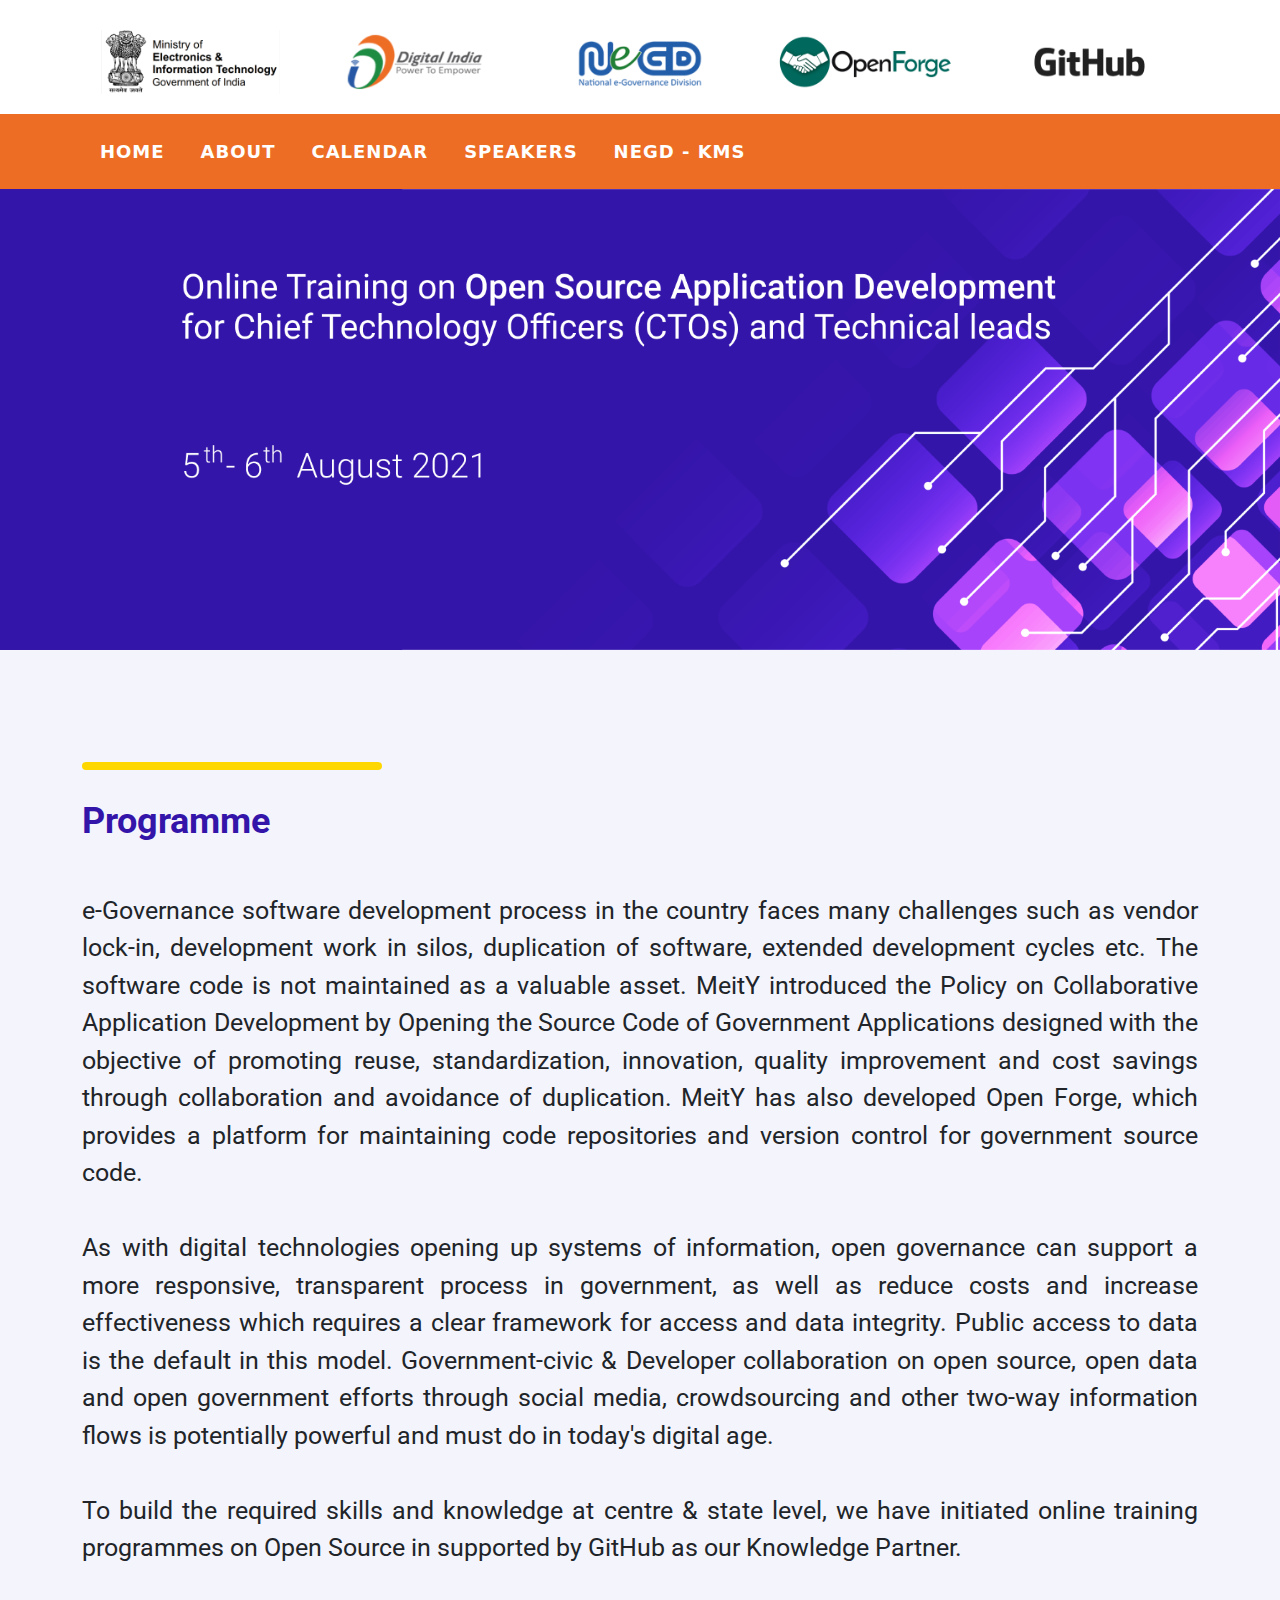
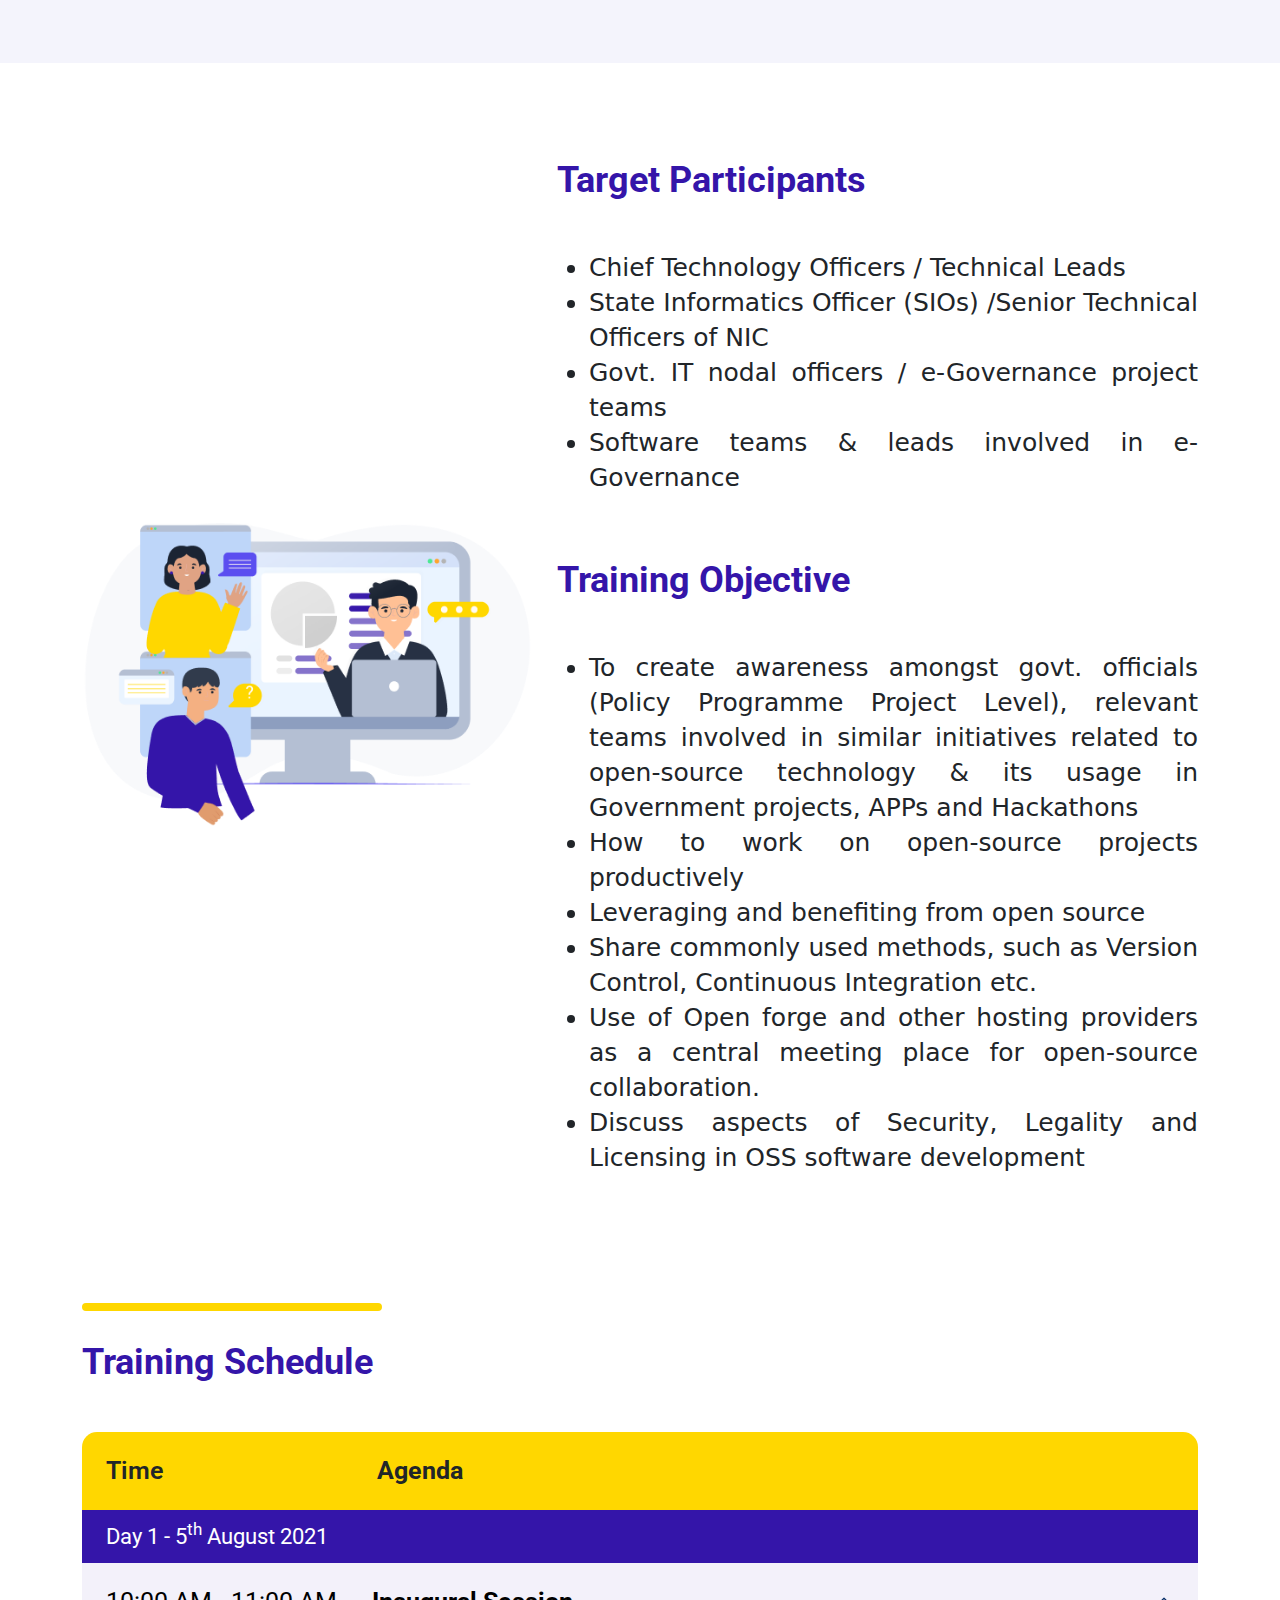
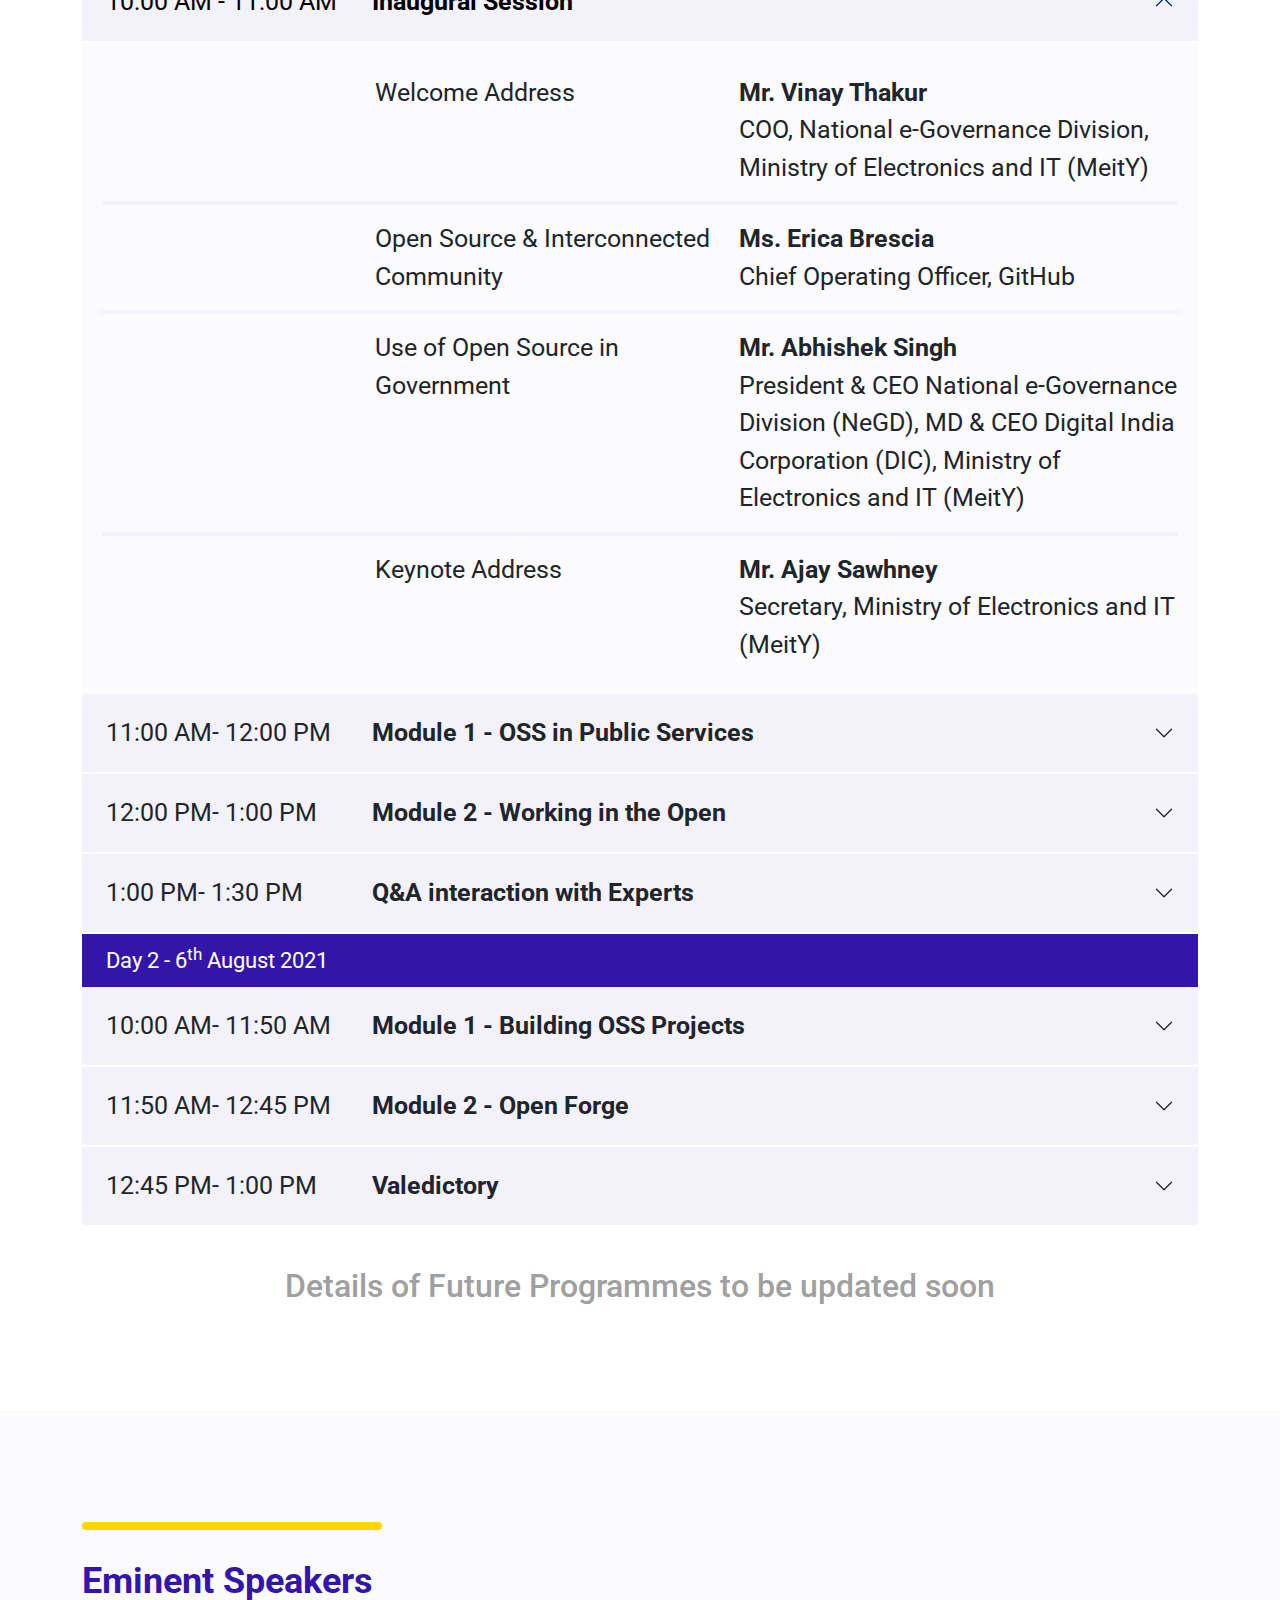
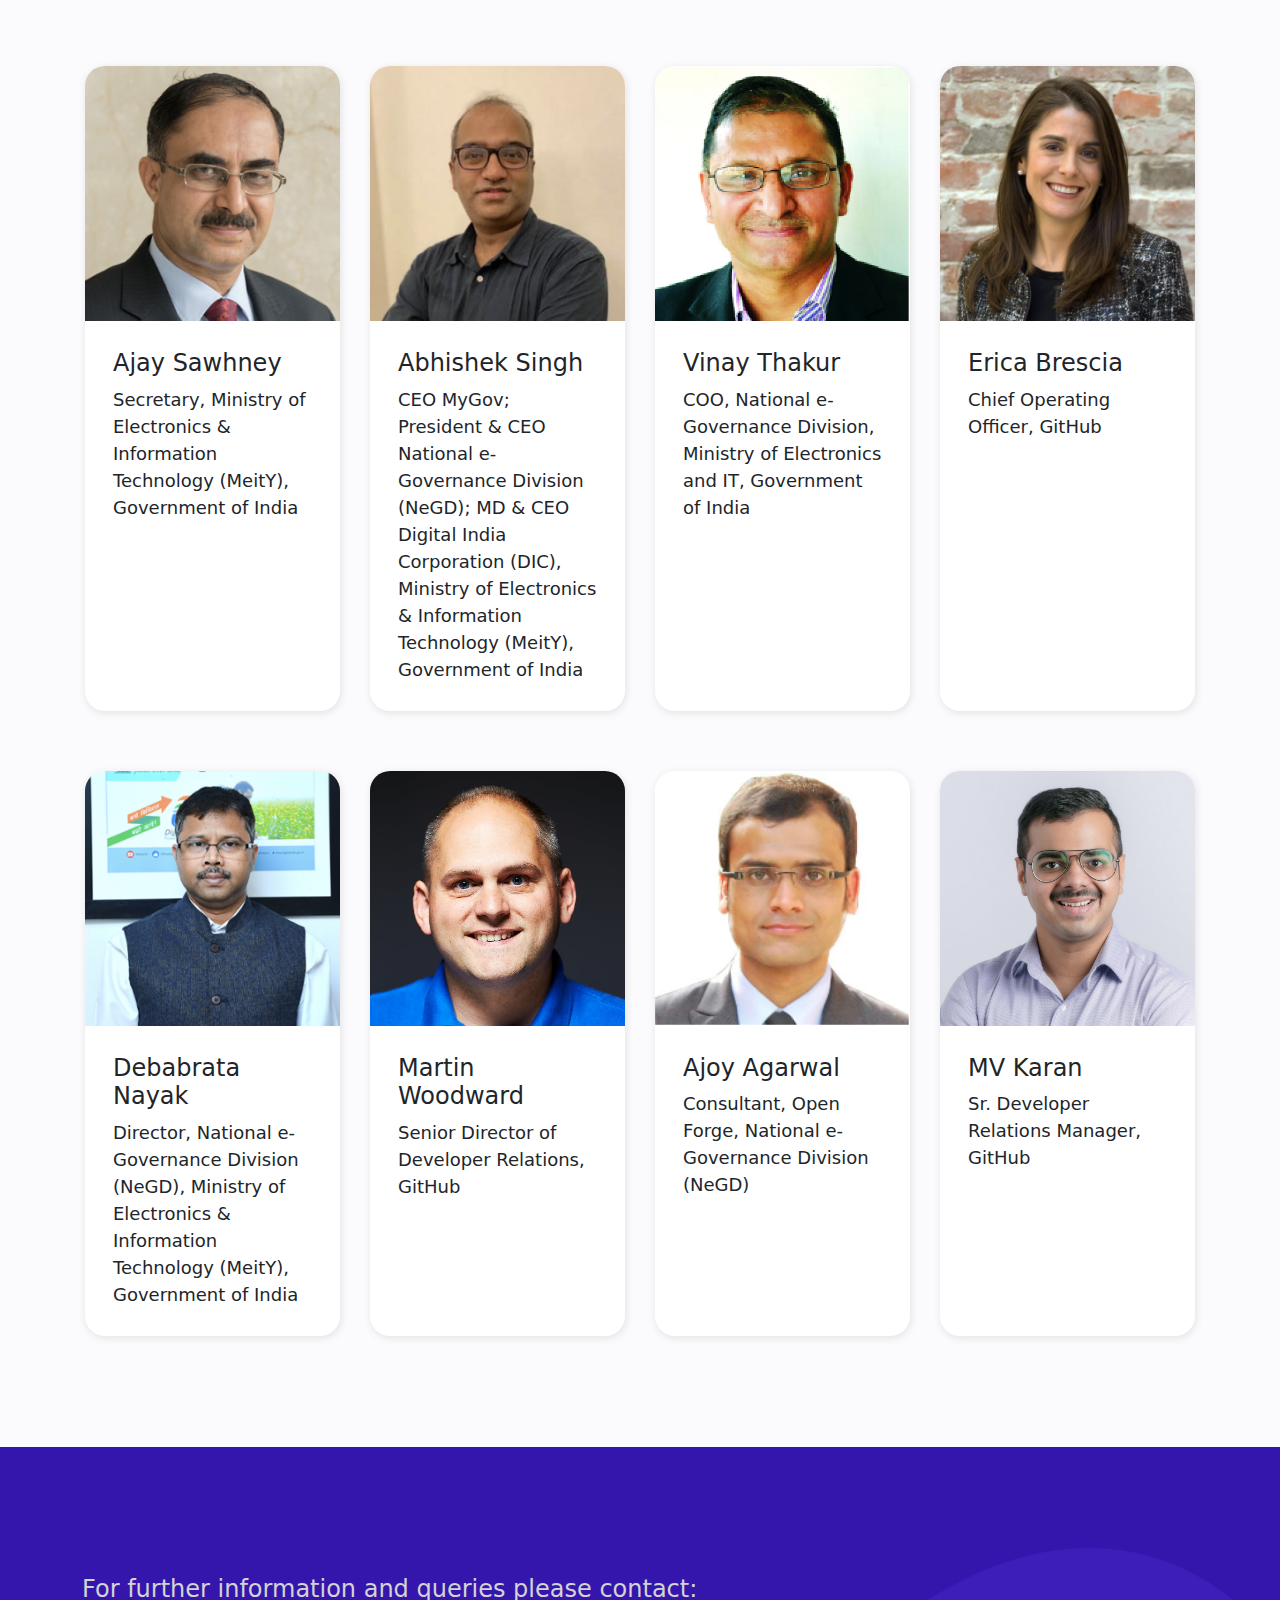
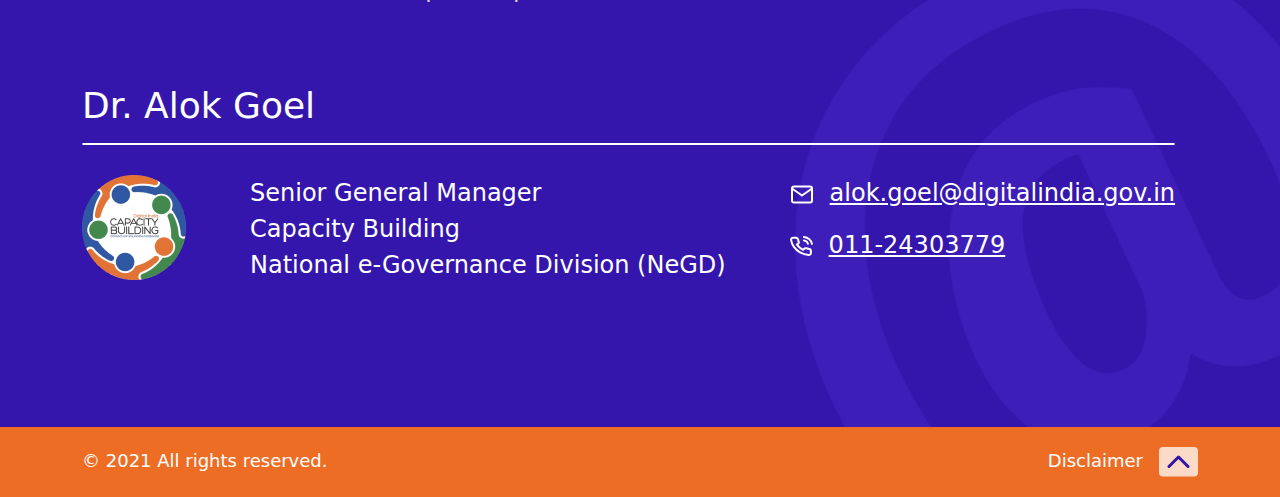
<file: index.html>
<!DOCTYPE html>
<html lang="en">

<head>
    <meta charset="utf-8">
    <meta name="viewport" content="width=device-width, initial-scale=1.0, shrink-to-fit=no">
    <title>Online Training on Open Source Application Development</title>
    <link rel="icon" type="image/png" sizes="80x80" href="assets/img/favicon.png">
    <link rel="icon" type="image/png" sizes="80x80" href="assets/img/favicon.png">
    <link rel="icon" type="image/png" sizes="80x80" href="assets/img/favicon.png">
    <link rel="stylesheet" href="https://cdn.jsdelivr.net/npm/bootstrap@5.0.1/dist/css/bootstrap.min.css">
    <link rel="stylesheet" href="https://fonts.googleapis.com/css?family=Roboto:300,400,500,700,900&display=swap">
    <link rel="stylesheet" href="https://fonts.googleapis.com/css?family=Source+Sans+Pro:400,500,700,900&display=swap">
    <link rel="stylesheet" href="assets/css/Brands.css">
    <link rel="stylesheet" href="assets/css/Navigation-Clean.css">
    <link rel="stylesheet" href="assets/css/styles.css">
</head>

<body>
    <div class="brands" style="margin-top: 10px;padding: 10px 0px;">

        <a href="https://www.meity.gov.in" target="_blank"><img class="master-logo" src="assets/img/Rectangle%2016.png"></a>
        <a href="https://www.digitalindia.gov.in"><img class="master-logo" src="assets/img/Rectangle%2017.png"></a>
        <a href="https://negd.gov.in" target="_blank"><img class="master-logo" src="assets/img/Rectangle%2018.png"></a>
        <a href="https://openforge.gov.in" target="_blank"><img class="master-logo" src="assets/img/Rectangle%2019.png"></a>
        <a href="https://github.com/about" target="_blank"><img class="master-logo" src="assets/img/Rectangle%2020.png"></a>

    </div>
    <nav class="navbar navbar-dark navbar-expand-md navigation-clean" style="background: #ED6D25;">
        <div class="container"><button data-bs-toggle="collapse" class="navbar-toggler" data-bs-target="#navcol-1"><span class="visually-hidden">Toggle navigation</span><span class="navbar-toggler-icon"></span></button>
            <div class="collapse navbar-collapse" id="navcol-1">
                <ul class="navbar-nav navbar-nav-scroll text-uppercase me-auto" style="letter-spacing: 1px;font-weight: bold;">
                    <li class="nav-item"><a class="nav-link active" href="#main-head">Home</a></li>
                    <li class="nav-item"><a class="nav-link active" href="#programme">About</a></li>
                    <li class="nav-item"><a class="nav-link active" href="#calendar">Calendar</a></li>
                    <li class="nav-item"><a class="nav-link active" href="#speakers">Speakers</a></li>
                    <li class="nav-item"><a class="nav-link active" href="https://kms.gov.in/negd/portal/negd-home/" target="_blank">NEGD - KMS</a></li>
                </ul>
            </div>
        </div>
    </nav>
    <div class="">
        <img src="assets/img/desktop-header.png" class="d-md-none d-lg-block d-none" style="width: 100vw;" alt="">
    </div>
    <section id="main-head" class="d-md-block d-lg-none" style="background: url(&quot;assets/img/Background.png&quot;) center / cover no-repeat;">
        <div class="container" style="padding: 0px 12px;">
            <h1 class="header" style="color: rgb(255,255,255);margin-bottom: 80px;font-family: 'Roboto',sans-serif;">Online Training on Open Source Application Development for Chief Technology Officers (CTOs) and Technical leads</h1>
            <h1 style="color: rgb(255,255,255);margin-bottom: 20px;font-family: 'Roboto',sans-serif;font-weight:300;">5<sup>th</sup> - 6<sup>th</sup> August 2021</h1>
        </div>
    </section>
    <section id="programme" style="background: #f4f4fc;">
        <div class="container" style="padding: 0 12px;">
            <hr style="max-width: 300px;border-radius: 10px;border: 4px solid #ffd700;opacity: 1;margin-bottom: 30px;background-color:#ffd700;">
            <h2 style="font-family: Roboto, sans-serif;color: #3415a9;font-size: 36px;font-weight: bold;margin-bottom: 3rem;">Programme</h2>
            <p style="font-family: Roboto, sans-serif;font-size: 25px;text-align:justify;margin-bottom:0;"><span style="word-break: keep-all;">e-Governance</span> software development process in the country faces many challenges such as vendor lock-in, development work in silos, duplication of software, extended development cycles etc. The software
                code is not maintained as a valuable asset. MeitY introduced the Policy on Collaborative Application Development by Opening the Source Code of Government Applications designed with the objective of promoting reuse, standardization, innovation,
                quality improvement and cost savings through collaboration and avoidance of duplication. MeitY has also developed Open Forge, which provides a platform for maintaining code repositories and version control for government source code.
                <br><br> As with digital technologies opening up systems of information, open governance can support a more responsive, transparent process in government, as well as reduce costs and increase effectiveness which requires a clear framework
                for access and data integrity. Public access to data is the default in this model. Government-civic & Developer collaboration on open source, open data and open government efforts through social media, crowdsourcing and other two-way information
                flows is potentially powerful and must do in today's digital age.
                <br><br> To build the required skills and knowledge at centre & state level, we have initiated online training programmes on Open Source in supported by GitHub as our Knowledge Partner.</p>
        </div>
    </section>
    <section id="training-objective">
        <div class="container">
            <div class="row" style="grid-row-gap: 2rem;">
                <div class="col-12 col-sm-12 col-md-12 col-lg-5 col-xl-5 col-xxl-5 d-flex justify-content-center align-items-center align-items-lg-top"><img class="d-xxl-flex align-items-xxl-center" src="assets/img/Frame.png" width="100%"></div>
                <div class="col-12 col-sm-12 col-md-12 col-lg-7 col-xl-7 col-xxl-7">
                    <div class="row">
                        <div class="col">
                            <div class="row">
                                <div class="col">
                                    <h1 style="font-family: Roboto, sans-serif;color: #3415a9;font-size: 36px;font-weight: bold;margin-bottom: 3rem;">Target Participants</h1>
                                    <ul style="text-align:justify;">
                                        <li style="font-size: 25px;line-height: 35px;">Chief Technology Officers / Technical Leads</li>
                                        <li style="font-size: 25px;line-height: 35px;">State Informatics Officer (SIOs) /Senior Technical Officers of NIC<br></li>
                                        <li style="font-size: 25px;line-height: 35px;">Govt. IT nodal officers / <span style="word-break: keep-all;">e-Governance</span> project teams<br></li>
                                        <li style="font-size: 25px;line-height: 35px;">Software teams & leads involved in <span style="word-break: keep-all;">e-Governance</span></li>
                                    </ul>
                                </div>
                            </div>
                        </div>
                    </div>
                    <div class="row">
                        <div class="col">
                            <h1 style="font-family: Roboto, sans-serif;color: #3415a9;font-size: 36px;font-weight: bold;margin-bottom: 3rem;margin-top: 48px;">Training Objective</h1>
                            <ul style="text-align:justify;">
                                <li style="font-size: 25px;line-height: 35px;">To create awareness amongst govt. officials (Policy Programme Project Level), relevant teams involved in similar initiatives related to open-source technology & its usage in Government projects, APPs and Hackathons</li>
                                <li style="font-size: 25px;line-height: 35px;">How to work on open-source projects productively<br></li>
                                <li style="font-size: 25px;line-height: 35px;">Leveraging and benefiting from open source<br></li>
                                <li style="font-size: 25px;line-height: 35px;">Share commonly used methods, such as Version Control, Continuous Integration etc.</li>
                                <li style="font-size: 25px;line-height: 35px;">Use of Open forge and other hosting providers as a central meeting place for open-source collaboration.</li>
                                <li style="font-size: 25px;line-height: 35px;">Discuss aspects of Security, Legality and Licensing in OSS software development</li>
                            </ul>
                        </div>
                    </div>
                </div>
            </div>
        </div>
    </section>
    <section id="calendar" style="padding-top:0;">
        <div class="container">
            <hr style="max-width: 300px;border-radius: 10px;border: 4px solid #ffd700;opacity: 1;margin-bottom: 30px;background-color:#ffd700;">
            <h1 style="font-family: Roboto, sans-serif;color: #3415a9;font-size: 36px;font-weight: bold;margin-bottom: 3rem;">Training Schedule</h1>
            <div class="accordion" role="tablist" id="accordion">
                <div class="d-grid agenda-header accordion-status-bar">
                    <p class="mb-0" style="grid-column: span 3 / span 3;font-family: 'Roboto',sans-serif;font-size: 25px;">Time</p>
                    <p class="mb-0" style="grid-column: span 5 / span 5;font-family: 'Roboto',sans-serif;font-size: 25px;font-weight:700;">Agenda</p>
                    <!-- <p class="mb-0" style="grid-column: span 4 / span 4;font-family: 'Roboto',sans-serif;font-size: 25px;font-weight:700;text-align:right;">
                        <a href="https://bit.ly/indiadialogue" target="_blank"><button class="btn btn-primary btn-lg text-uppercase" type="button" style="color: #000;background: #fff;letter-spacing: 5px;font-weight: bold;font-family: Roboto, sans-serif;padding: 5px 35px;;font-size: 18px;border-radius: 20px; border:none;">register</button></a>
                    </p> -->
                </div>
                <!-- Day 1 -->
                <div class="accordion-date-bar">
                    <p>Day 1 - 5<sup>th</sup> August 2021</p>
                </div>
                <div class="accordion-item">
                    <h2 class="accordion-header" role="tab">
                        <button class="accordion-button" data-bs-toggle="collapse" data-bs-target=".item-1" aria-expanded="true" aria-controls="accordion .item-1">
                            <div class="d-grid agenda-header">
                                <p class="mb-0" style="grid-column: span 3 / span 3;font-family: 'Roboto',sans-serif;font-size: 25px;">10:00 AM - 11:00 AM</p>
                                <p class="mb-0" style="grid-column: span 8 / span 8;font-family: 'Roboto',sans-serif;font-size: 25px;font-weight:700;">Inaugural Session</p>
                            </div>
                        </button></h2>
                    <div class="accordion-collapse collapse show item-1" role="tabpanel">
                        <div class="accordion-body">
                            <div class="d-grid agenda-content">
                                <p class="mb-0" style="grid-column: span 3 / span 3;font-family: 'Roboto',sans-serif;font-size: 25px;"></p>
                                <p class="mb-0" style="grid-column: span 4 / span 4;font-family: 'Roboto',sans-serif;font-size: 25px;">Welcome Address</p>
                                <p class="mb-0" style="grid-column: span 5 / span 5;font-family: 'Roboto',sans-serif;font-size: 25px;"><strong>Mr. Vinay Thakur</strong><br>COO, National <span style="word-break: keep-all;">e-Governance</span> Division, Ministry of Electronics and IT (MeitY)</p>
                            </div>
                            <div class="d-grid agenda-content">
                                <p class="mb-0" style="grid-column: span 3 / span 3;font-family: 'Roboto',sans-serif;font-size: 25px;"></p>
                                <p class="mb-0" style="grid-column: span 4 / span 4;font-family: 'Roboto',sans-serif;font-size: 25px;">Open Source & Interconnected Community</p>
                                <p class="mb-0" style="grid-column: span 5 / span 5;font-family: 'Roboto',sans-serif;font-size: 25px;"><strong>Ms. Erica Brescia </strong><br>Chief Operating Officer, GitHub</p>
                            </div>
                            <div class="d-grid agenda-content">
                                <p class="mb-0" style="grid-column: span 3 / span 3;font-family: 'Roboto',sans-serif;font-size: 25px;"></p>
                                <p class="mb-0" style="grid-column: span 4 / span 4;font-family: 'Roboto',sans-serif;font-size: 25px;">Use of Open Source in Government </p>
                                <p class="mb-0" style="grid-column: span 5 / span 5;font-family: 'Roboto',sans-serif;font-size: 25px;"><strong>Mr. Abhishek Singh</strong><br>President & CEO National <span style="word-break: keep-all;">e-Governance</span> Division (NeGD), MD & CEO Digital India Corporation (DIC), Ministry of Electronics and IT (MeitY)</p>
                            </div>
                            <div class="d-grid agenda-content" style="border: 0;">
                                <p class="mb-0" style="grid-column: span 3 / span 3;font-family: 'Roboto',sans-serif;font-size: 25px;"></p>
                                <p class="mb-0" style="grid-column: span 4 / span 4;font-family: 'Roboto',sans-serif;font-size: 25px;">Keynote Address </p>
                                <p class="mb-0" style="grid-column: span 5 / span 5;font-family: 'Roboto',sans-serif;font-size: 25px;"><strong>Mr. Ajay Sawhney</strong><br>Secretary, Ministry of Electronics and IT (MeitY)</p>
                            </div>
                            <!-- <div class="d-grid agenda-content" style="border: 0;">
                                <p class="mb-0" style="grid-column: span 3 / span 3;font-family: 'Roboto',sans-serif;font-size: 25px;"></p>
                                <p class="mb-0" style="grid-column: span 4 / span 4;font-family: 'Roboto',sans-serif;font-size: 25px;">Vote of thanks </p>
                                <p class="mb-0" style="grid-column: span 5 / span 5;font-family: 'Roboto',sans-serif;font-size: 25px;"><strong>Dr. Alok Goel</strong><br>Senior General Manager, Capacity Building, National <span style="word-break: keep-all;">e-Governance</span> Division (NeGD)</p>
                            </div> -->
                        </div>
                    </div>
                </div>
                <div class="accordion-item">
                    <h2 class="accordion-header" role="tab">
                        <button class="accordion-button collapsed" data-bs-toggle="collapse" data-bs-target=".item-2" aria-expanded="true" aria-controls="accordion .item-2">
                            <div class="d-grid agenda-header">
                                <p class="mb-0" style="grid-column: span 3 / span 3;font-family: 'Roboto',sans-serif;font-size: 25px;">11:00 AM- 12:00 PM</p>
                                <p class="mb-0" style="grid-column: span 8 / span 8;font-family: 'Roboto',sans-serif;font-size: 25px;font-weight:700;">Module 1 - OSS in Public Services</p>
                            </div>
                        </button>
                    </h2>
                    <div class="accordion-collapse collapse item-2" role="tabpanel">
                        <div class="accordion-body">
                            <div class="d-grid agenda-content" style="border: 0;">
                                <p class="mb-0" style="grid-column: span 3 / span 3;font-family: 'Roboto',sans-serif;font-size: 25px;"></p>
                                <p class="mb-0" style="grid-column: span 4 / span 4;font-family: 'Roboto',sans-serif;font-size: 25px;">Open Forge & Domestic Best Practices (COWIN, Digi locker, Education)- Open forge: Usage and Benefits Impact of using open source for Government Projects. </p>
                                <p class="mb-0" style="grid-column: span 5 / span 5;font-family: 'Roboto',sans-serif;font-size: 25px;"><strong>Mr. Debabrata Nayak</strong><br>Director, National <span style="word-break: keep-all;">e-Governance</span> Division (NeGD)</p>
                            </div>
                        </div>
                    </div>
                </div>
                <div class="accordion-item">
                    <h2 class="accordion-header" role="tab">
                        <button class="accordion-button collapsed" data-bs-toggle="collapse" data-bs-target=".item-3" aria-expanded="true" aria-controls="accordion .item-3">
                            <div class="d-grid agenda-header">
                                <p class="mb-0" style="grid-column: span 3 / span 3;font-family: 'Roboto',sans-serif;font-size: 25px;">12:00 PM- 1:00 PM</p>
                                <p class="mb-0" style="grid-column: span 8 / span 8;font-family: 'Roboto',sans-serif;font-size: 25px;font-weight:700;">Module 2 - Working in the Open</p>
                            </div>
                        </button></h2>
                    <div class="accordion-collapse collapse  item-3" role="tabpanel">
                        <div class="accordion-body">
                            <div class="d-grid agenda-content" style="border: 0;">
                                <p class="mb-0" style="grid-column: span 3 / span 3;font-family: 'Roboto',sans-serif;font-size: 25px;"></p>
                                <ol class="mb-0" style="grid-column: span 4 / span 4;font-family: 'Roboto',sans-serif;font-size: 25px;">
                                    <li>Benefits, challenges and common mistakes to avoid when moving large teams to predominantly open source development models</li>
                                    <li>Consumption of as well as contribution to open source</li>
                                    <li>Motivations for developing IP in the open based on the real-world lessons</li>
                                    <!-- <li>Proprietary Software vs Open Source</li>
                                    <li>Handling Plagiarism</li>
                                    <li>OSS Licenses, Legal Issue & Patents</li>
                                    <li>Leadership and Governance</li>
                                    <li>Why Do OSS Projects Fail?</li> -->
                                </ol>
                                <p class="mb-0" style="grid-column: span 5 / span 5;font-family: 'Roboto',sans-serif;font-size: 25px;"><strong>Mr. Martin Woodward</strong><br>Senior Director of Developer Relations, GitHub</p>
                            </div>
                        </div>
                    </div>
                </div>
                <!-- <div class="accordion-item">
                    <h2 class="accordion-header">
                        <button class="accordion-button accordion-blank">
                            <div class="d-grid agenda-header">
                                <p class="mb-0" style="grid-column: span 3 / span 3;font-family: 'Roboto',sans-serif;font-size: 25px;">1:00 PM- 1:30 PM</p>
                                <p class="mb-0" style="grid-column: span 8 / span 8;font-family: 'Roboto',sans-serif;font-size: 25px;font-weight:700;">Q& A & interaction with Experts </p>
                            </div>
                        </button></h2>
                </div> -->
                <div class="accordion-item">
                    <h2 class="accordion-header" role="tab">
                        <button class="accordion-button collapsed" data-bs-toggle="collapse" data-bs-target=".item-7" aria-expanded="true" aria-controls="accordion .item-3">
                            <div class="d-grid agenda-header">
                                <p class="mb-0" style="grid-column: span 3 / span 3;font-family: 'Roboto',sans-serif;font-size: 25px;">1:00 PM- 1:30 PM</p>
                                <p class="mb-0" style="grid-column: span 8 / span 8;font-family: 'Roboto',sans-serif;font-size: 25px;font-weight:700;">Q&A interaction with Experts</p>
                            </div>
                        </button></h2>
                    <div class="accordion-collapse collapse  item-7" role="tabpanel">
                        <div class="accordion-body">
                            <div class="d-grid agenda-content" style="border: 0;">
                                <p class="mb-0" style="grid-column: span 3 / span 3;font-family: 'Roboto',sans-serif;font-size: 25px;"></p>
                                <p class="mb-0" style="grid-column: span 4 / span 4;font-family: 'Roboto',sans-serif;font-size: 25px;">Q&A interaction with Experts</p>
                                <p class="mb-0" style="grid-column: span 5 / span 5;font-family: 'Roboto',sans-serif;font-size: 25px;"><strong></strong>NeGD/ Centre /State Government speakers & International project maintainers
                                </p>
                            </div>
                        </div>
                    </div>
                </div>

                <!-- Day 2 -->
                <div class="accordion-date-bar">
                    <p>Day 2 - 6<sup>th</sup> August 2021</p>
                </div>
                <div class="accordion-item">
                    <h2 class="accordion-header" role="tab">
                        <button class="accordion-button collapsed" data-bs-toggle="collapse" data-bs-target=".item-4" aria-expanded="true" aria-controls="accordion .item-4">
                            <div class="d-grid agenda-header">
                                <p class="mb-0" style="grid-column: span 3 / span 3;font-family: 'Roboto',sans-serif;font-size: 25px;">10:00 AM- 11:50 AM</p>
                                <p class="mb-0" style="grid-column: span 8 / span 8;font-family: 'Roboto',sans-serif;font-size: 25px;font-weight:700;">Module 1 - Building OSS Projects</p>
                            </div>
                        </button></h2>
                    <div class="accordion-collapse collapse item-4" role="tabpanel">
                        <div class="accordion-body">
                            <div class="d-grid agenda-content" style="border: 0;">
                                <p class="mb-0" style="grid-column: span 3 / span 3;font-family: 'Roboto',sans-serif;font-size: 25px;"></p>
                                <ol class="mb-0" style="grid-column: span 4 / span 4;font-family: 'Roboto',sans-serif;font-size: 25px;">
                                    <!-- <li>Open-Source Software Development Methods, Tools & Communities</li>
                                    <li>Version Control & Distributed Development</li>
                                    <li>Managing open-source vulnerabilities & Code Security</li> -->
                                    <li>Version control and collaborative development</li>
                                    <li>Development workflows in open source</li>
                                    <li>Automating workflows and common tasks for efficiency</li>
                                    <li>Continuous integration & delivery in the open</li>
                                    <li>Knowledge sharing in open source</li>
                                    <li>Participating with external community in development</li>
                                    <li>Secure development in open source</li>
                                </ol>
                                <p class="mb-0" style="grid-column: span 5 / span 5;font-family: 'Roboto',sans-serif;font-size: 25px;"><strong>Mr. MV Karan</strong><br>Sr. Developer Relations Manager, GitHub</p>
                            </div>
                        </div>
                    </div>
                </div>
                <div class="accordion-item">
                    <h2 class="accordion-header" role="tab">
                        <button class="accordion-button collapsed" data-bs-toggle="collapse" data-bs-target=".item-5" aria-expanded="true" aria-controls="accordion .item-5">
                            <div class="d-grid agenda-header">
                                <p class="mb-0" style="grid-column: span 3 / span 3;font-family: 'Roboto',sans-serif;font-size: 25px;">11:50 AM- 12:45 PM</p>
                                <p class="mb-0" style="grid-column: span 8 / span 8;font-family: 'Roboto',sans-serif;font-size: 25px;font-weight:700;">Module 2 - Open Forge </p>
                            </div>
                        </button></h2>
                    <div class="accordion-collapse collapse item-5" role="tabpanel">
                        <div class="accordion-body">
                            <div class="d-grid agenda-content" style="border: 0;">
                                <p class="mb-0" style="grid-column: span 3 / span 3;font-family: 'Roboto',sans-serif;font-size: 25px;"></p>
                                <p class="mb-0" style="grid-column: span 4 / span 4;font-family: 'Roboto',sans-serif;font-size: 25px;">Open Forge features demo led best practices</p>
                                <p class="mb-0" style="grid-column: span 5 / span 5;font-family: 'Roboto',sans-serif;font-size: 25px;"><strong>Mr. Ajoy Agarwal</strong><br>Consultant, Open Forge, National <span style="word-break: keep-all;">e-Governance</span> Division (NeGD)</p>
                            </div>
                        </div>
                    </div>
                </div>
                <div class="accordion-item">
                    <h2 class="accordion-header" role="tab">
                        <button class="accordion-button collapsed" data-bs-toggle="collapse" data-bs-target=".item-6" aria-expanded="true" aria-controls="accordion .item-6">
                            <div class="d-grid agenda-header">
                                <p class="mb-0" style="grid-column: span 3 / span 3;font-family: 'Roboto',sans-serif;font-size: 25px;">12:45 PM- 1:00 PM</p>
                                <p class="mb-0" style="grid-column: span 8 / span 8;font-family: 'Roboto',sans-serif;font-size: 25px;font-weight:700;">Valedictory</p>
                            </div>
                        </button></h2>
                    <div class="accordion-collapse collapse item-6" role="tabpanel">
                        <div class="accordion-body">
                            <div class="d-grid agenda-content" style="border: 0;">
                                <p class="mb-0" style="grid-column: span 3 / span 3;font-family: 'Roboto',sans-serif;font-size: 25px;"></p>
                                <p class="mb-0" style="grid-column: span 4 / span 4;font-family: 'Roboto',sans-serif;font-size: 25px;">Q& A/ Feedback, Closing Remarks, Vote of thanks</p>
                                <p class="mb-0" style="grid-column: span 5 / span 5;font-family: 'Roboto',sans-serif;font-size: 25px;">
                                    <strong>Mr. Vinay Thakur</strong> COO, National <span style="word-break: keep-all;">e-Governance</span> Division, Ministry of Electronics and IT, Government of India<br>
                                    <strong>Mr. Debabrata Nayak</strong> Director, National <span style="word-break: keep-all;">e-Governance</span> Division , Ministry of Electronics and IT, Government of India<br>
                                    <strong>Mr. Dhiraj Gyani,</strong> Director, GitHub<br>
                                    <strong>Mr. Alok Goel</strong> Sr GM- CB & HR National <span style="word-break: keep-all;">e-Governance</span> Division<br>
                                    <strong>Ms. Ruchee Arora</strong> Consultant- CB, National <span style="word-break: keep-all;">e-Governance</span> Division

                                </p>
                            </div>
                        </div>
                    </div>
                </div>
            </div>
            <h1 style="margin-top: 40px;color: rgb(160,160,160);font-family: Roboto, sans-serif;text-align: center;font-size: 32px;">Details of Future Programmes to be updated soon</h1>
        </div>
    </section>
    <section id="speakers" style="background: #fbfbfe;">
        <div class="container">
            <hr style="max-width: 300px;border-radius: 10px;border: 4px solid #ffd700;opacity: 1;margin-bottom: 30px;background-color:#ffd700;">
            <h1 style="font-family: Roboto, sans-serif;color: #3415a9;font-size: 36px;font-weight: bold;margin-bottom: 3rem;">Eminent Speakers</h1>
        </div>
        <div class="container">
            <div class="row justify-content-center" style="column-gap: 0rem;">

                <div class="col-12 col-sm-6 col-md-4 col-lg-3">
                    <div class="modal fade" role="dialog" tabindex="-1" id="ajay" aria-hidden="true">
                        <div class="modal-dialog modal-lg modal-dialog-centered modal-dialog-scrollable" role="document">
                            <div class="modal-content">
                                <div class="modal-header" style="background: #3516ac;">
                                    <h4 class="modal-title" style="color: rgb(255,255,255);">Mr. Sawhney</h4><button type="button" class="btn-close" data-bs-dismiss="modal" aria-label="Close"></button>
                                </div>
                                <div class="modal-body" style="padding: 30px;">
                                    <p>Sir, is an IAS Officer of Andhra Pradesh cadre (1984 batch). He has handled various assignments in the State of Andhra Pradesh, covering land administration, law and order and quasi-judicial functions, rural development,
                                        health & family welfare, communication & information technology, e-Governance and elections etc.</p>
                                </div>
                            </div>
                        </div>
                    </div>
                    <div class="card" style="border-radius: 20px;border-style: none;" data-bs-toggle="modal" data-bs-target="#ajay"><img class="card-img-top w-100 d-block" src="assets/img/Rectangle%2021.png" style="border-radius: 2px;border-top-left-radius: 20px;border-top-right-radius: 20px;border-bottom-right-radius: 0;border-bottom-left-radius: 0;">
                        <div class="card-body" style="padding: 28px;">
                            <h4 class="card-title">Ajay Sawhney</h4>
                            <p class="card-text">Secretary, Ministry of Electronics & Information Technology (MeitY), Government of India</p>
                        </div>
                    </div>
                </div>
                <div class="col-12 col-sm-6 col-md-4 col-lg-3">
                    <div class="modal fade" role="dialog" tabindex="-1" id="abhishek">
                        <div class="modal-dialog modal-lg modal-dialog-centered modal-dialog-scrollable" role="document">
                            <div class="modal-content">
                                <div class="modal-header" style="background: #3516ac;">
                                    <h4 class="modal-title" style="color: rgb(255,255,255);">Mr. Singh</h4><button type="button" class="btn-close" data-bs-dismiss="modal" aria-label="Close"></button>
                                </div>
                                <div class="modal-body" style="padding: 30px;">
                                    <p> Sir, is an IAS Officer of 1995 batch with diverse experience of administration, managing law and order, implementing development programs, and of policy formulation at Central Government with regard to use of Technology
                                        for improving Governance. He currently manages three core portfolios – as CEO MyGov with additional charge of President & CEO NeGD and also MD & CEO, Digital India Corporation. He has a Masters degree in Public
                                        Administration from Harvard Kennedy School of Government and is a B Tech and M.Tech from IIT Kanpur. He has worked in various states from Nagaland to Uttar Pradesh and has been responsible for implementing development
                                        schemes at grass root level, ensuring law and order as also for collecting revenues for the State. He has worked in close coordination with international and multilateral agencies like DFID, UNICEF and WHO for Child’s
                                        Environment Project in Budaun, (2001-02) and Pulse Polio Eradication Programme in Uttar Pradesh (2001-05).
                                    </p>
                                </div>
                            </div>
                        </div>
                    </div>
                    <div class="card" style="border-radius: 20px;border-style: none;" data-bs-toggle="modal" data-bs-target="#abhishek"><img class="card-img-top w-100 d-block" src="assets/img/Rectangle%2022.png" style="border-radius: 2px;border-top-left-radius: 20px;border-top-right-radius: 20px;border-bottom-right-radius: 0;border-bottom-left-radius: 0;">
                        <div class="card-body" style="padding: 28px;">
                            <h4 class="card-title">Abhishek Singh</h4>
                            <p class="card-text">CEO MyGov; President & CEO National <span style="word-break: keep-all;">e-Governance</span> Division (NeGD); MD & CEO Digital India Corporation (DIC), Ministry of Electronics & Information Technology (MeitY), Government of
                                India
                            </p>
                        </div>
                    </div>
                </div>
                <div class="col-12 col-sm-6 col-md-4 col-lg-3">
                    <div class="modal fade" role="dialog" tabindex="-1" id="vinay">
                        <div class="modal-dialog modal-lg modal-dialog-centered modal-dialog-scrollable" role="document">
                            <div class="modal-content">
                                <div class="modal-header" style="background: #3516ac;">
                                    <h4 class="modal-title" style="color: rgb(255,255,255);">Vinay Thakur</h4><button type="button" class="btn-close" data-bs-dismiss="modal" aria-label="Close"></button>
                                </div>
                                <div class="modal-body" style="padding: 30px;">
                                    <p>Mr. Vinay Thakur, is presently working as Chief Operating Officer (COO), National e-Governance Division (NeGD), Ministry of Electronics & Information Technology (MeitY). Shri Thakur is also holding the additional charge
                                        of Additional Director General (ADG), Bhaskaracharya National Institute for Space Applications and Geoinformatics (BISAG-N). Shri Thakur has more than 25 years of experience in implementing IT and e-Governance Projects.
                                        Shri Thakur has done Masters from Delhi College of Engineering in Computer Science and doctorate in computer science engineering from Jamia Millia Islamia. Shri Thakur has implemented many e-Governance projects
                                        comprising of Land Records Computerisation, Government e-Marketplace (GeM), NREGA workflow, Mobile based Fertilizer Monitoring System.
                                    </p>
                                </div>
                            </div>
                        </div>
                    </div>
                    <div class="card" style="border-radius: 20px;border-style: none;" data-bs-toggle="modal" data-bs-target="#vinay"><img class="card-img-top w-100 d-block" src="assets/img/Rectangle%2027.png" style="border-radius: 2px;border-top-left-radius: 20px;border-top-right-radius: 20px;border-bottom-right-radius: 0;border-bottom-left-radius: 0;">
                        <div class="card-body" style="padding: 28px;">
                            <h4 class="card-title">Vinay Thakur</h4>
                            <p class="card-text">COO, National e-Governance Division, Ministry of Electronics and IT, Government of India</p>
                        </div>
                    </div>
                </div>
                <div class="col-12 col-sm-6 col-md-4 col-lg-3">
                    <div class="modal fade" role="dialog" tabindex="-1" id="erica">
                        <div class="modal-dialog modal-lg modal-dialog-centered modal-dialog-scrollable" role="document">
                            <div class="modal-content">
                                <div class="modal-header" style="background: #3516ac;">
                                    <h4 class="modal-title" style="color: rgb(255,255,255);">Erica Brescia</h4><button type="button" class="btn-close" data-bs-dismiss="modal" aria-label="Close"></button>
                                </div>
                                <div class="modal-body" style="padding: 30px;">
                                    <p>Erica Brescia is the Chief Operating Officer at GitHub, where she partners with the rest of the leadership team to build the best possible home for 65 million developers and counting. Prior to joining GitHub, she was
                                        the COO and co-founder of Bitnami (acquired by VMware), which automates the deployment of applications to the cloud. Erica serves on the board of directors of the Linux Foundation and as an operating partner at
                                        X Factor Ventures, an angel fund out of which female founders invest in the next generation of female founders pursuing billion dollar opportunities.
                                    </p>
                                </div>
                            </div>
                        </div>
                    </div>
                    <div class="card" style="border-radius: 20px;border-style: none;" data-bs-toggle="modal" data-bs-target="#erica"><img class="card-img-top w-100 d-block" src="assets/img/Rectangle%2023.png" style="border-radius: 2px;border-top-left-radius: 20px;border-top-right-radius: 20px;border-bottom-right-radius: 0;border-bottom-left-radius: 0;">
                        <div class="card-body" style="padding: 28px;">
                            <h4 class="card-title">Erica Brescia</h4>
                            <p class="card-text">Chief Operating Officer, GitHub</p>
                        </div>
                    </div>
                </div>
                <div class="d-none d-lg-block w-100"></div>
                <div class="col-12 col-sm-6 col-md-4 col-lg-3">
                    <div class="modal fade" role="dialog" tabindex="-1" id="debrata">
                        <div class="modal-dialog modal-lg modal-dialog-centered modal-dialog-scrollable" role="document">
                            <div class="modal-content">
                                <div class="modal-header" style="background: #3516ac;">
                                    <h4 class="modal-title" style="color: rgb(255,255,255);">Debabrata Nayak</h4><button type="button" class="btn-close" data-bs-dismiss="modal" aria-label="Close"></button>
                                </div>
                                <div class="modal-body" style="padding: 30px;">
                                    <p>Mr. Nayak has 25 years of comprehensive large-scale e-Governance project management experience in diversified projects. Strong background in program development with an outstanding history of managing projects from
                                        initial conception, through development, to implementation. Unexcelled record of strategic control bringing mission mode projects in on schedule. Especially skilled at strategic planning, and problem resolution.
                                        Led and associated in conceptualisation to implementation of large scale projects like COWIN, DigiLocker ,API Setu , Open forge, WCD Poshan Tracker, Public Distribution System, Commercial tax VAT, Excise, Mining
                                        ,Transport and Police Modernization . All the large scale projects developed under him are based on community licensed based Open Source products , as he strongly believes Open source Collaborative development a
                                        key essential for the e-governance projects for the country with Industry and academics</p>
                                </div>
                            </div>
                        </div>
                    </div>
                    <div class="card" style="border-radius: 20px;border-style: none;" data-bs-toggle="modal" data-bs-target="#debrata"><img class="card-img-top w-100 d-block" src="assets/img/Rectangle%206.png" style="border-radius: 2px;border-top-left-radius: 20px;border-top-right-radius: 20px;border-bottom-right-radius: 0;border-bottom-left-radius: 0;">
                        <div class="card-body" style="padding: 28px;">
                            <h4 class="card-title">Debabrata Nayak</h4>
                            <p class="card-text">Director, National <span style="word-break: keep-all;">e-Governance</span> Division (NeGD), Ministry of Electronics & Information Technology (MeitY), Government of India</p>
                        </div>
                    </div>
                </div>
                <div class="col-12 col-sm-6 col-md-4 col-lg-3">
                    <div class="modal fade" role="dialog" tabindex="-1" id="martin">
                        <div class="modal-dialog modal-lg modal-dialog-centered modal-dialog-scrollable" role="document">
                            <div class="modal-content">
                                <div class="modal-header" style="background: #3516ac;">
                                    <h4 class="modal-title" style="color: rgb(255,255,255);">Martin Woodward</h4><button type="button" class="btn-close" data-bs-dismiss="modal" aria-label="Close"></button>
                                </div>
                                <div class="modal-body" style="padding: 30px;">
                                    <p>Mr. Martin is a Sr. Director of Developer Relations at GitHub. Before that Martin was Executive Director of the .NET Foundation helping drive Microsoft’s move towards open source and was a Principal Group Program Manager
                                        of the team building tooling for DevOps teams inside and outside the company. Where there he was recognised by Business Insider as one of the top executives in software development at Microsoft.
                                    </p>
                                </div>
                            </div>
                        </div>
                    </div>
                    <div class="card" style="border-radius: 20px;border-style: none;" data-bs-toggle="modal" data-bs-target="#martin"><img class="card-img-top w-100 d-block" src="assets/img/Rectangle%2026.png" style="border-radius: 2px;border-top-left-radius: 20px;border-top-right-radius: 20px;border-bottom-right-radius: 0;border-bottom-left-radius: 0;">
                        <div class="card-body" style="padding: 28px;">
                            <h4 class="card-title">Martin Woodward</h4>
                            <p class="card-text">
                                Senior Director of Developer Relations, GitHub</p>
                        </div>
                    </div>
                </div>
                <div class="col-12 col-sm-6 col-md-4 col-lg-3">
                    <div class="modal fade" role="dialog" tabindex="-1" id="ajoy">
                        <div class="modal-dialog modal-lg modal-dialog-centered modal-dialog-scrollable" role="document">
                            <div class="modal-content">
                                <div class="modal-header" style="background: #3516ac;">
                                    <h4 class="modal-title" style="color: rgb(255,255,255);">Ajoy Agarwal</h4><button type="button" class="btn-close" data-bs-dismiss="modal" aria-label="Close"></button>
                                </div>
                                <div class="modal-body" style="padding: 30px;">
                                    <p>Mr. Agarwal has more than 15 years in e-Governance and FinTech domain. Having vast experience of 9 years in e-Governance area at national level. With a primary focus to align country’s e-governance initiatives with
                                        technology solutions to effectively deliver citizen centric services, bring improvement in existing service delivery and drive process transformations. His area of interests are IT Project Management, Delivery Management
                                        of IT platforms, e-Gov consulting, Program Management. He is an integral part of the DigiLocker team, and currently driving leading programmes such as National Academic Depository (NAD), Openforge and Academic Bank
                                        of Credits effectively at country level. Also successfully executed various e-Governance projects such as Rapid Assessment System (RAS) and DigiSevak in past in NeGD.

                                    </p>
                                </div>
                            </div>
                        </div>
                    </div>
                    <div class="card" style="border-radius: 20px;border-style: none;" data-bs-toggle="modal" data-bs-target="#ajoy"><img class="card-img-top w-100 d-block" src="assets/img/Rectangle%2025.png" style="border-radius: 2px;border-top-left-radius: 20px;border-top-right-radius: 20px;border-bottom-right-radius: 0;border-bottom-left-radius: 0;">
                        <div class="card-body" style="padding: 28px;">
                            <h4 class="card-title">Ajoy Agarwal</h4>
                            <p class="card-text">
                                Consultant, Open Forge, National e-Governance Division (NeGD)</p>
                        </div>
                    </div>
                </div>
                <div class="col-12 col-sm-6 col-md-4 col-lg-3">
                    <!-- <div class="modal fade" role="dialog" tabindex="-1" id="ajoy">
                        <div class="modal-dialog modal-lg modal-dialog-centered modal-dialog-scrollable" role="document">
                            <div class="modal-content">
                                <div class="modal-header" style="background: #3516ac;">
                                    <h4 class="modal-title" style="color: rgb(255,255,255);">MV Karan</h4><button type="button" class="btn-close" data-bs-dismiss="modal" aria-label="Close"></button>
                                </div>
                                <div class="modal-body" style="padding: 30px;">
                                    <p>Mr. Agarwal has more than 15 years in e-Governance and FinTech domain. Having vast experience of 9 years in e-Governance area at national level. With a primary focus to align country’s e-governance initiatives with
                                        technology solutions to effectively deliver citizen centric services, bring improvement in existing service delivery and drive process transformations. His area of interests are IT Project Management, Delivery Management
                                        of IT platforms, e-Gov consulting, Program Management. He is an integral part of the DigiLocker team, and currently driving leading programmes such as National Academic Depository (NAD), Openforge and Academic Bank
                                        of Credits effectively at country level. Also successfully executed various e-Governance projects such as Rapid Assessment System (RAS) and DigiSevak in past in NeGD.

                                    </p>
                                </div>
                            </div>
                        </div>
                    </div> -->
                    <div class="card" style="border-radius: 20px;border-style: none;"><img class="card-img-top w-100 d-block" src="assets/img/Rectangle%2028.png" style="border-radius: 2px;border-top-left-radius: 20px;border-top-right-radius: 20px;border-bottom-right-radius: 0;border-bottom-left-radius: 0;">
                        <div class="card-body" style="padding: 28px;">
                            <h4 class="card-title">MV Karan</h4>
                            <p class="card-text">
                                Sr. Developer Relations Manager, GitHub</p>
                        </div>
                    </div>
                </div>
            </div>
        </div>
    </section>
    <footer id="footer" style="background: url(assets/img/attherate.png) right bottom / contain no-repeat;background-color: #3516ac;">
        <div class="container">
            <div style="max-width: max-content;">
                <h4 style="color: rgb(211,211,211);margin-bottom: 5rem;font-size: 24px;">For further information and queries please contact: </h4>
                <h2 style="color:white; font-size: 36px;">Dr. Alok Goel</h2>
                <hr style="border-radius: 10px;opacity: 1;margin-bottom: 30px;border: 1px solid #ffffff ;">
                <div class="d-flex flex-column flex-lg-row" style="column-gap: 4rem;grid-row-gap: 2rem;">
                    <div><img src="assets/img/image%201.png"></div>
                    <div>
                        <p style="color: rgb(255,255,255);font-size: 24px;">Senior General Manager<br>Capacity Building<br>National <span style="word-break: keep-all;">e-Governance</span> Division (NeGD)</p>
                    </div>
                    <div>
                        <p class="d-flex flex-wrap" style="color: rgb(255,255,255);font-size: 24px;column-gap: 1rem; text-decoration: underline;"><span><img src="assets/img/mail.svg"></span>alok.goel@digitalindia.gov.in</p>
                        <p class="d-flex" style="color: rgb(255,255,255);font-size: 24px;column-gap: 1rem;text-decoration: underline;"><span><img src="assets/img/Vector.svg"></span>011-24303779</p>
                    </div>
                </div>
            </div>
        </div>
    </footer>
    <div style="background: #ED6D25;padding: 20px 0;">
        <div class="container">
            <div class="d-flex justify-content-between">
                <div>
                    <p style="color:#fff;margin:0;">© 2021 All rights reserved.</p>
                </div>
                <div class="d-flex justify-content-end" style="column-gap: 1rem;">
                    <div>
                        <a href="disclaimer.html" style="text-decoration: none;">
                            <p style="color:#fff;text-align:right;margin:0;">Disclaimer</p>
                        </a>
                    </div>
                    <div>
                        <a href="#top">
                            <img src="assets/img/top.svg" alt="">
                        </a>
                    </div>
                </div>
            </div>
        </div>
    </div>

    <!-- <script src="https://cdn.jsdelivr.net/npm/bootstrap@5.0.1/dist/js/bootstrap.bundle.min.js"></script> -->
    <script src="https://cdn.jsdelivr.net/npm/@popperjs/core@2.9.2/dist/umd/popper.min.js" integrity="sha384-IQsoLXl5PILFhosVNubq5LC7Qb9DXgDA9i+tQ8Zj3iwWAwPtgFTxbJ8NT4GN1R8p" crossorigin="anonymous"></script>
    <script src="https://cdn.jsdelivr.net/npm/bootstrap@5.0.2/dist/js/bootstrap.min.js" integrity="sha384-cVKIPhGWiC2Al4u+LWgxfKTRIcfu0JTxR+EQDz/bgldoEyl4H0zUF0QKbrJ0EcQF" crossorigin="anonymous"></script>
</body>

</html>
</file>
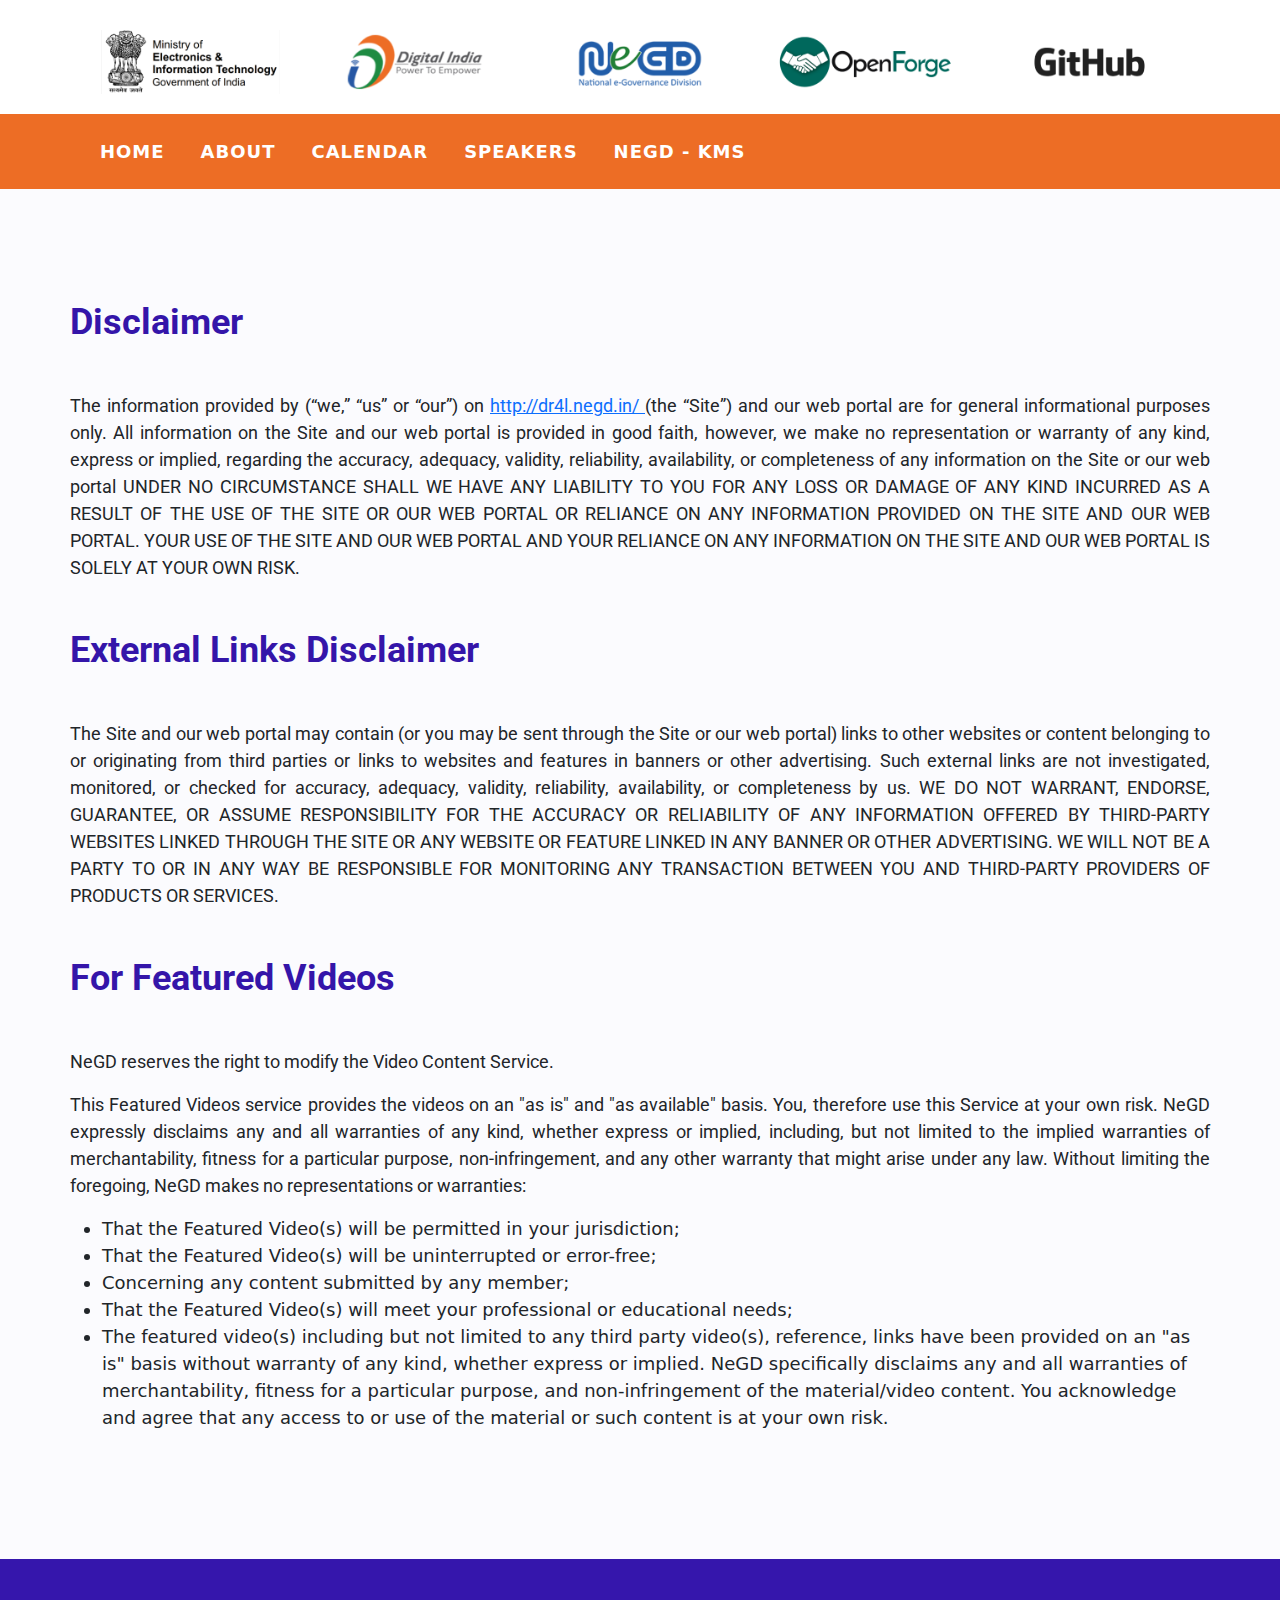
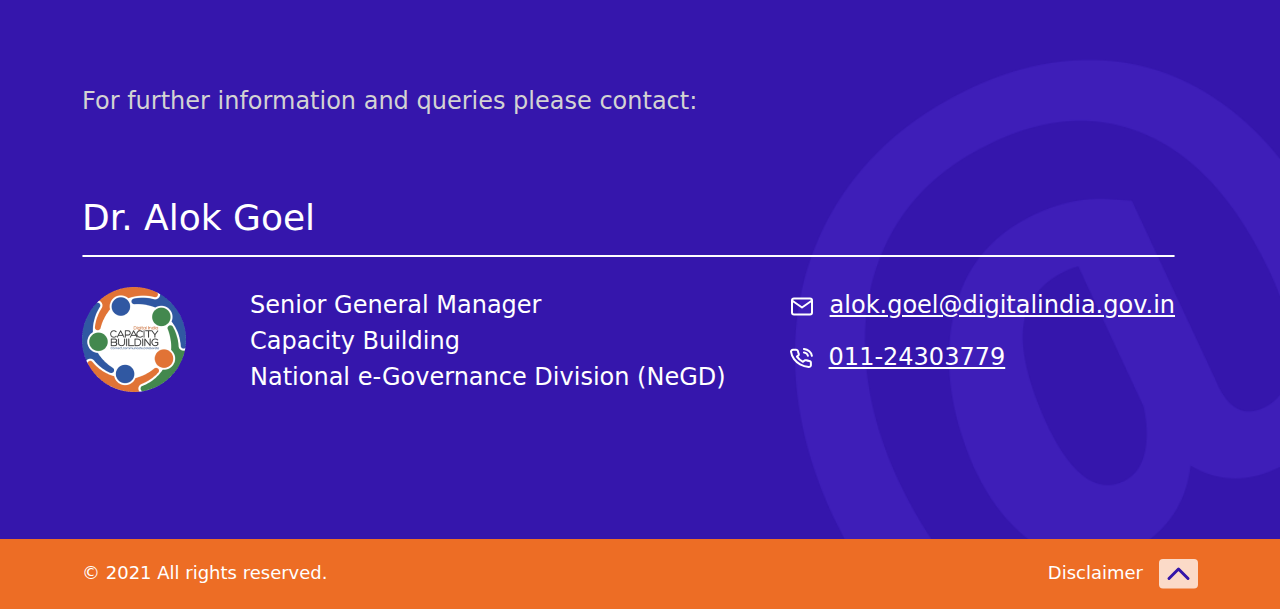
<file: disclaimer.html>
<!DOCTYPE html>
<html lang="en">

<head>
    <meta charset="utf-8">
    <meta name="viewport" content="width=device-width, initial-scale=1.0, shrink-to-fit=no">
    <title>Online Training on Open Source Application Development</title>
    <link rel="icon" type="image/png" sizes="80x80" href="assets/img/favicon.png">
    <link rel="icon" type="image/png" sizes="80x80" href="assets/img/favicon.png">
    <link rel="icon" type="image/png" sizes="80x80" href="assets/img/favicon.png">
    <link rel="stylesheet" href="https://cdn.jsdelivr.net/npm/bootstrap@5.0.1/dist/css/bootstrap.min.css">
    <link rel="stylesheet" href="https://fonts.googleapis.com/css?family=Roboto:300,400,500,700,900&display=swap">
    <link rel="stylesheet" href="https://fonts.googleapis.com/css?family=Source+Sans+Pro:400,500,700,900&display=swap">
    <link rel="stylesheet" href="assets/css/Brands.css">
    <link rel="stylesheet" href="assets/css/Navigation-Clean.css">
    <link rel="stylesheet" href="assets/css/styles.css">
</head>

<body>
    <div class="brands" style="margin-top: 10px;padding: 10px 0px;" id="top">

        <a href="https://www.meity.gov.in" target="_blank"><img class="master-logo" src="assets/img/Rectangle%2016.png"></a>
        <a href="https://www.digitalindia.gov.in"><img class="master-logo" src="assets/img/Rectangle%2017.png"></a>
        <a href="https://negd.gov.in" target="_blank"><img class="master-logo" src="assets/img/Rectangle%2018.png"></a>
        <a href="https://openforge.gov.in" target="_blank"><img class="master-logo" src="assets/img/Rectangle%2019.png"></a>
        <a href="http://github.com" target="_blank"><img class="master-logo" src="assets/img/Rectangle%2020.png"></a>

    </div>
    <nav class="navbar navbar-dark navbar-expand-md navigation-clean" style="background: #ED6D25;">
        <div class="container"><button data-bs-toggle="collapse" class="navbar-toggler" data-bs-target="#navcol-1"><span class="visually-hidden">Toggle navigation</span><span class="navbar-toggler-icon"></span></button>
            <div class="collapse navbar-collapse" id="navcol-1">
                <ul class="navbar-nav navbar-nav-scroll text-uppercase me-auto" style="letter-spacing: 1px;font-weight: bold;">
                    <li class="nav-item"><a class="nav-link active" href="index.html">Home</a></li>
                    <li class="nav-item"><a class="nav-link active" href="#programme">About</a></li>
                    <li class="nav-item"><a class="nav-link active" href="#calendar">Calendar</a></li>
                    <li class="nav-item"><a class="nav-link active" href="#speakers">Speakers</a></li>
                    <li class="nav-item"><a class="nav-link active" href="https://kms.gov.in/negd/portal/negd-home/" target="_blank">NEGD - KMS</a></li>
                </ul>
            </div>
        </div>
    </nav>

    <section style="background: #FBFBFE;">
        <div class="container" style="padding: 1rem 0;">

            <h2 style="font-family: Roboto, sans-serif;color: #3415a9;font-size: 36px;font-weight: bold;margin-bottom: 3rem;">Disclaimer</h2>
            <p style="font-family: Roboto, sans-serif;font-size: 18px;text-align:justify;"> The information provided by (“we,” “us” or “our”) on <a _ngcontent-iuw-c177="" href="http://dr4l.negd.in/"> http://dr4l.negd.in/ </a>(the “Site”) and our web portal are for general informational purposes only. All information on the Site and
                our web portal is provided in good faith, however, we make no representation or warranty of any kind, express or implied, regarding the accuracy, adequacy, validity, reliability, availability, or completeness of any information on the
                Site or our web portal UNDER NO CIRCUMSTANCE SHALL WE HAVE ANY LIABILITY TO YOU FOR ANY LOSS OR DAMAGE OF ANY KIND INCURRED AS A RESULT OF THE USE OF THE SITE OR OUR WEB PORTAL OR RELIANCE ON ANY INFORMATION PROVIDED ON THE SITE AND OUR
                WEB PORTAL. YOUR USE OF THE SITE AND OUR WEB PORTAL AND YOUR RELIANCE ON ANY INFORMATION ON THE SITE AND OUR WEB PORTAL IS SOLELY AT YOUR OWN RISK. </p>
        </div>
        <div class="container" style="padding: 1rem 0;">

            <h2 style="font-family: Roboto, sans-serif;color: #3415a9;font-size: 36px;font-weight: bold;margin-bottom: 3rem;">External Links Disclaimer</h2>
            <p style="font-family: Roboto, sans-serif;font-size: 18px;text-align:justify;"> The Site and our web portal may contain (or you may be sent through the Site or our web portal) links to other websites or content belonging to or originating from third parties or links to websites and features in banners or other advertising.
                Such external links are not investigated, monitored, or checked for accuracy, adequacy, validity, reliability, availability, or completeness by us. WE DO NOT WARRANT, ENDORSE, GUARANTEE, OR ASSUME RESPONSIBILITY FOR THE ACCURACY OR RELIABILITY
                OF ANY INFORMATION OFFERED BY THIRD-PARTY WEBSITES LINKED THROUGH THE SITE OR ANY WEBSITE OR FEATURE LINKED IN ANY BANNER OR OTHER ADVERTISING. WE WILL NOT BE A PARTY TO OR IN ANY WAY BE RESPONSIBLE FOR MONITORING ANY TRANSACTION BETWEEN
                YOU AND THIRD-PARTY PROVIDERS OF PRODUCTS OR SERVICES.

            </p>
        </div>
        <div class="container" style="padding: 1rem 0;">

            <h2 style="font-family: Roboto, sans-serif;color: #3415a9;font-size: 36px;font-weight: bold;margin-bottom: 3rem;">For Featured Videos</h2>
            <p style="font-family: Roboto, sans-serif;font-size: 18px;text-align:justify;"> NeGD reserves the right to modify the Video Content Service. </p>
            <p style="font-family: Roboto, sans-serif;font-size: 18px;text-align:justify;"> This Featured Videos service provides the videos on an "as is" and "as available" basis. You, therefore use this Service at your own risk. NeGD expressly disclaims any and all warranties of any kind, whether express or implied, including,
                but not limited to the implied warranties of merchantability, fitness for a particular purpose, non-infringement, and any other warranty that might arise under any law. Without limiting the foregoing, NeGD makes no representations or warranties:
            </p>
            <p style="font-family: Roboto, sans-serif;font-size: 18px;text-align:justify;">
                <ul class="text-justify">
                    <li> That the Featured Video(s) will be permitted in your jurisdiction; </li>
                    <li>That the Featured Video(s) will be uninterrupted or error-free;</li>
                    <li> Concerning any content submitted by any member; </li>
                    <li> That the Featured Video(s) will meet your professional or educational needs; </li>
                    <li> The featured video(s) including but not limited to any third party video(s), reference, links have been provided on an "as is" basis without warranty of any kind, whether express or implied. NeGD specifically disclaims any and all
                        warranties of merchantability, fitness for a particular purpose, and non-infringement of the material/video content. You acknowledge and agree that any access to or use of the material or such content is at your own risk. </li>
                </ul>
            </p>
        </div>
    </section>

    <footer id="footer" style="background: url(assets/img/attherate.png) right bottom / contain no-repeat;background-color: #3516ac;">
        <div class="container">
            <div style="max-width: max-content;">
                <h4 style="color: rgb(211,211,211);margin-bottom: 5rem;font-size: 24px;">For further information and queries please contact: </h4>
                <h2 style="color:white; font-size: 36px;">Dr. Alok Goel</h2>
                <hr style="border-radius: 10px;opacity: 1;margin-bottom: 30px;border: 1px solid #ffffff ;">
                <div class="d-flex flex-column flex-lg-row" style="column-gap: 4rem;grid-row-gap: 2rem;">
                    <div><img src="assets/img/image%201.png"></div>
                    <div>
                        <p style="color: rgb(255,255,255);font-size: 24px;">Senior General Manager<br>Capacity Building<br>National e-Governance Division (NeGD)</p>
                    </div>
                    <div>
                        <p class="d-flex flex-wrap" style="color: rgb(255,255,255);font-size: 24px;column-gap: 1rem; text-decoration: underline;"><span><img src="assets/img/mail.svg"></span>alok.goel@digitalindia.gov.in</p>
                        <p class="d-flex" style="color: rgb(255,255,255);font-size: 24px;column-gap: 1rem;text-decoration: underline;"><span><img src="assets/img/Vector.svg"></span>011-24303779</p>
                    </div>
                </div>
            </div>
        </div>
    </footer>
    <div style="background: #ED6D25;padding: 20px 0;">
        <div class="container">
            <div class="d-flex justify-content-between">
                <div>
                    <p style="color:#fff;margin:0;">© 2021 All rights reserved.</p>
                </div>
                <div class="d-flex justify-content-end" style="column-gap: 1rem;">
                    <div>
                        <a href="disclaimer.html" style="text-decoration: none;">
                            <p style="color:#fff;text-align:right;margin:0;">Disclaimer</p>
                        </a>
                    </div>
                    <div>
                        <a href="#top">
                            <img src="assets/img/top.svg" alt="">
                        </a>
                    </div>
                </div>
            </div>
        </div>
    </div>

    <!-- <script src="https://cdn.jsdelivr.net/npm/bootstrap@5.0.1/dist/js/bootstrap.bundle.min.js"></script> -->
    <script src="https://cdn.jsdelivr.net/npm/@popperjs/core@2.9.2/dist/umd/popper.min.js" integrity="sha384-IQsoLXl5PILFhosVNubq5LC7Qb9DXgDA9i+tQ8Zj3iwWAwPtgFTxbJ8NT4GN1R8p" crossorigin="anonymous"></script>
    <script src="https://cdn.jsdelivr.net/npm/bootstrap@5.0.2/dist/js/bootstrap.min.js" integrity="sha384-cVKIPhGWiC2Al4u+LWgxfKTRIcfu0JTxR+EQDz/bgldoEyl4H0zUF0QKbrJ0EcQF" crossorigin="anonymous"></script>
</body>

</html>
</file>
<file: assets/css/Brands.css>
.brands {
    color: #313437;
    background-color: #fff;
    display: block;
    text-align: center;
    padding: 40px 0;
}

@media (max-width:767px) {
    .brands {
        padding: 30px 0;
    }
}

.brands a img {
    display: inline-block;
    margin: 10px 20px;
    vertical-align: middle;
}

.master-logo {
    width: 14%;
}

@media (max-width: 768px) {
    .master-logo {
        width: 25%;
        margin: 1px !important;
    }
}

@media (max-width:467px) {
    .master-logo {
        width: 48%;
    }
}
</file>
<file: assets/css/Navigation-Clean.css>
.navigation-clean {
  background: #fff;
  padding-top: .75rem;
  padding-bottom: .75rem;
  color: #333;
  border-radius: 0;
  box-shadow: none;
  border: none;
  margin-bottom: 0;
}

@media (min-width:768px) {
  .navigation-clean {
    padding-top: 1rem;
    padding-bottom: 1rem;
  }
}

.navigation-clean .navbar-brand {
  font-weight: bold;
  color: inherit;
}

.navigation-clean .navbar-brand:hover {
  color: #222;
}

.navigation-clean .navbar-toggler {
  border-color: #ddd;
}

.navigation-clean .navbar-toggler:hover, .navigation-clean .navbar-toggler:focus {
  background: none;
}

.navigation-clean .navbar-toggler {
  color: #888;
}

.navigation-clean.navbar-light .navbar-nav .nav-link.active, .navigation-clean.navbar-light .navbar-nav .nav-link.active:focus, .navigation-clean.navbar-light .navbar-nav .nav-link.active:hover {
  color: #8f8f8f;
  box-shadow: none;
  background: none;
  pointer-events: none;
}

.navigation-clean.navbar .navbar-nav .nav-link {
  padding-left: 18px;
  padding-right: 18px;
}

.navigation-clean.navbar-light .navbar-nav .nav-link {
  color: #465765;
}

.navigation-clean.navbar-light .navbar-nav .nav-link:focus, .navigation-clean.navbar-light .navbar-nav .nav-link:hover {
  color: #37434d !important;
  background-color: transparent;
}

.navigation-clean .navbar-nav > li > .dropdown-menu {
  margin-top: -5px;
  box-shadow: none;
  background-color: #fff;
  border-radius: 2px;
}

.navigation-clean .dropdown-menu .dropdown-item:focus, .navigation-clean .dropdown-menu .dropdown-item {
  line-height: 2;
  color: #37434d;
}

.navigation-clean .dropdown-menu .dropdown-item:focus, .navigation-clean .dropdown-menu .dropdown-item:hover {
  background: #eee;
  color: inherit;
}
</file>
<file: assets/css/styles.css>
body {
    font-size: 18px;
    overflow-x: hidden;
}

section {
    padding: 6rem 0;
}

footer {
    padding: 8rem 0;
}

.header {
    max-width: 700px;
    font-size: 48px;
}

@media(max-width: 1200px) {
    .header {
        max-width: 460px;
        font-size: 2rem;
    }
}


/* @media(max-width: 1219px) {
    .header {
        max-width: 75vw;
        font-size: 2rem;
    }
} */

@media(max-width: 476px) {
    section {
        padding: 5rem 0;
    }
    .header {
        max-width: 330px;
        font-size: 2rem;
    }
}

.agenda-header {
    grid-template-columns: repeat(12, minmax(0, 1fr));
    column-gap: 1rem;
    width: 100%;
}

.agenda-content {
    grid-template-columns: repeat(12, minmax(0, 1fr));
    column-gap: 1rem;
    padding: 15px 0;
    border-bottom: 4px solid #F3F1FA;
    width: 100%;
}

@media (max-width: 768px) {
    .agenda-header {
        grid-template-rows: repeat(1, minmax(0, 1fr));
        grid-template-columns: initial;
        grid-row-gap: 1rem;
    }
    .agenda-content {
        grid-template-rows: repeat(1, minmax(0, 1fr));
        grid-template-columns: initial;
        grid-row-gap: 1rem;
    }
    .accordion-status-bar {
        display: none !important;
    }
    .agenda-header p:first-child {
        grid-column: span 12 / span 12 !important;
    }
    .agenda-header p:last-child {
        grid-column: span 12 / span 12 !important;
    }
}

#speakers .row>div {
    padding: 15px;
}

.card {
    height: 100%;
    box-shadow: 1px 2px 8px rgba(0, 0, 0, 0.1);
    cursor: pointer;
    transition: all 0.3s;
}

.card:hover {
    box-shadow: 2px 4px 15px rgba(0, 0, 0, 0.2);
    transition: all 0.1s;
}

.btn-close {
    background-color: #fff;
}

.accordion-status-bar {
    display: block;
    background-color: #ffd700;
    border-radius: 15px 15px 0 0;
    padding: 20px 24px;
}

.accordion-status-bar p {
    margin-bottom: 0;
    font-weight: 600;
}

.accordion-date-bar {
    background-color: #3415a9;
    color: #fff;
    padding: 10px 24px;
}

.accordion-date-bar p {
    margin-bottom: 0;
    font-family: 'Roboto', sans-serif;
    font-size: 22px;
}

.accordion-item:first-of-type .accordion-button {
    border-radius: 0;
}

.accordion-item:last-of-type .accordion-button.collapsed {
    border-bottom-right-radius: 15px;
    border-bottom-left-radius: 15px;
}

.accordion-item:last-of-type .accordion-collapse {
    border-bottom-right-radius: 15px;
    border-bottom-left-radius: 15px;
}

.accordion-item {
    border: none;
}

.accordion-button {
    padding: 24px;
    border-bottom: 2px solid #fff;
}

.accordion-button.accordion-blank::after {
    flex-shrink: 0;
    width: 0;
    height: 0;
}

.accordion-button:not(.collapsed) {
    background-color: #F3F1FA;
    color: initial;
    box-shadow: none;
}

.accordion-collapse {
    background-color: #FBFBFE;
}


/* .accordion-button {
    background-color: #fff !important;


} */

.accordion-button:focus {
    border-color: transparent;
}

.accordion-button {
    background-color: #F3F1FA;
}
</file>
